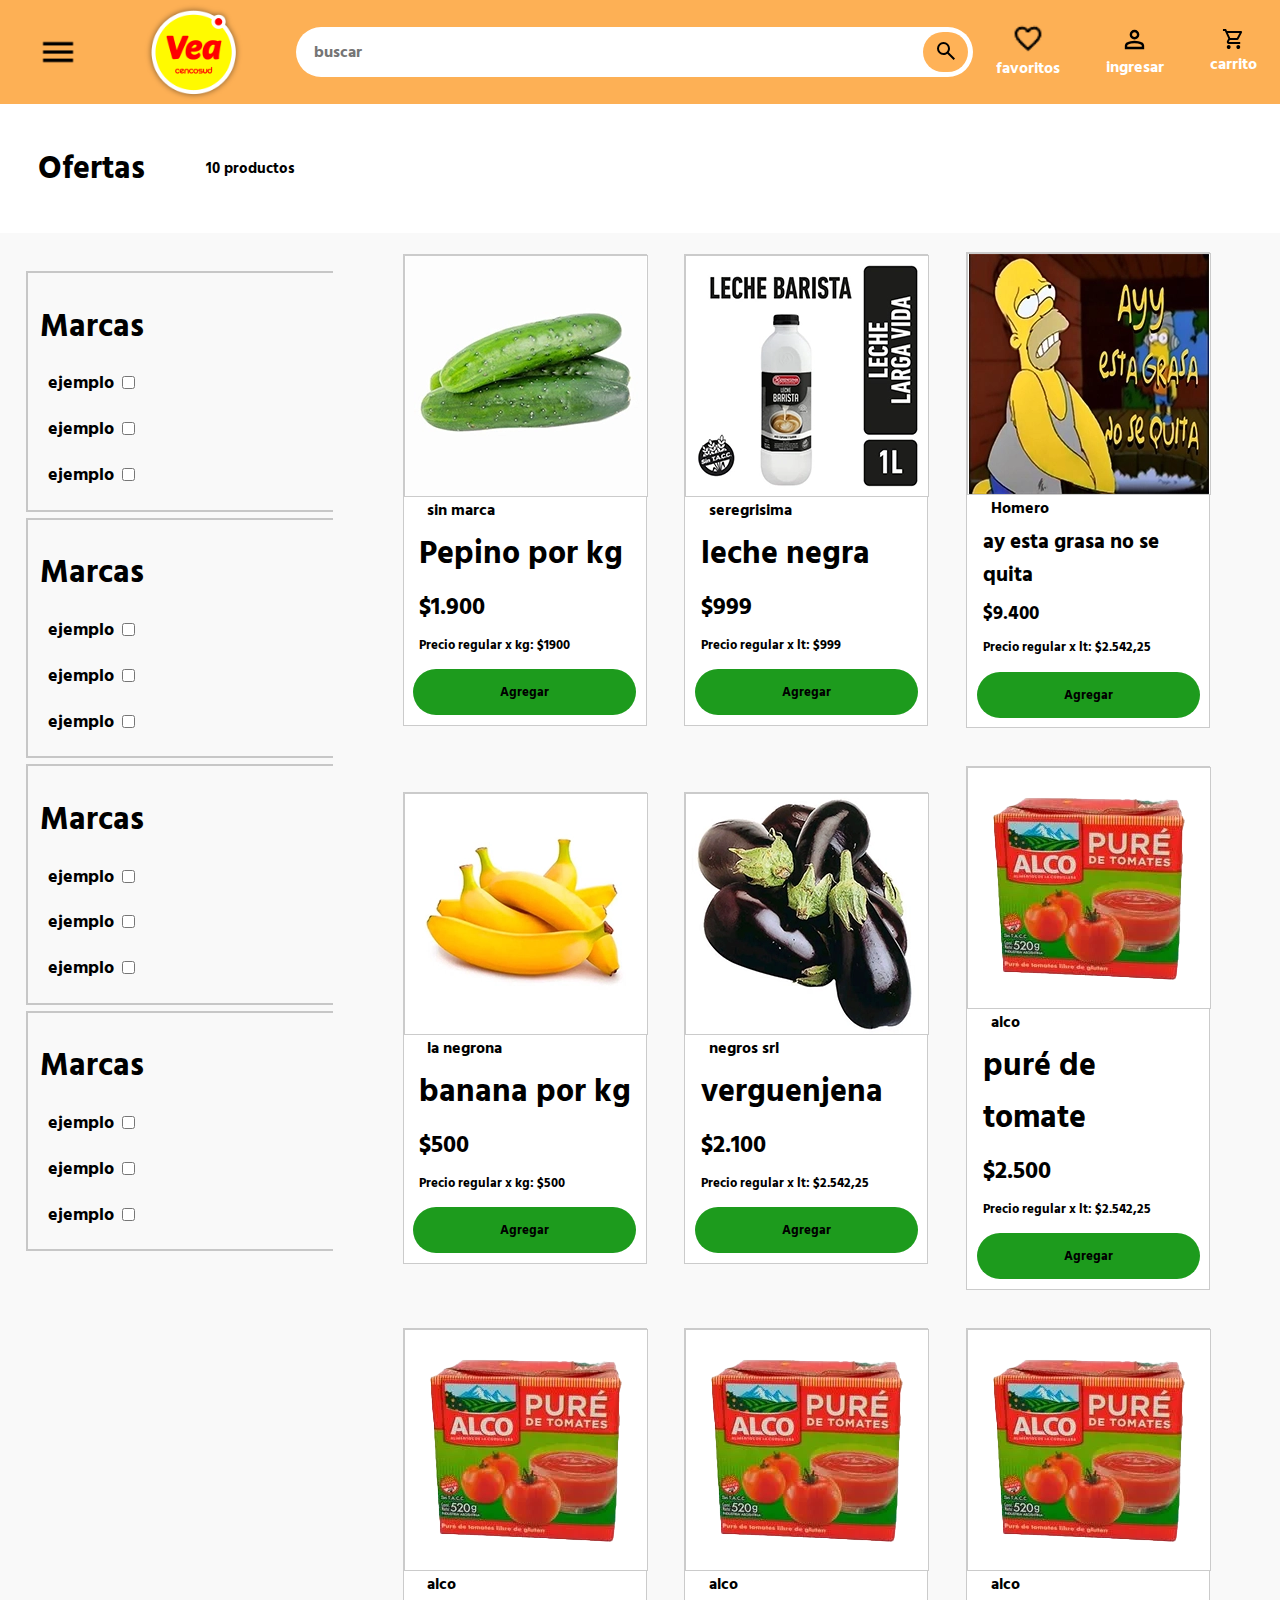
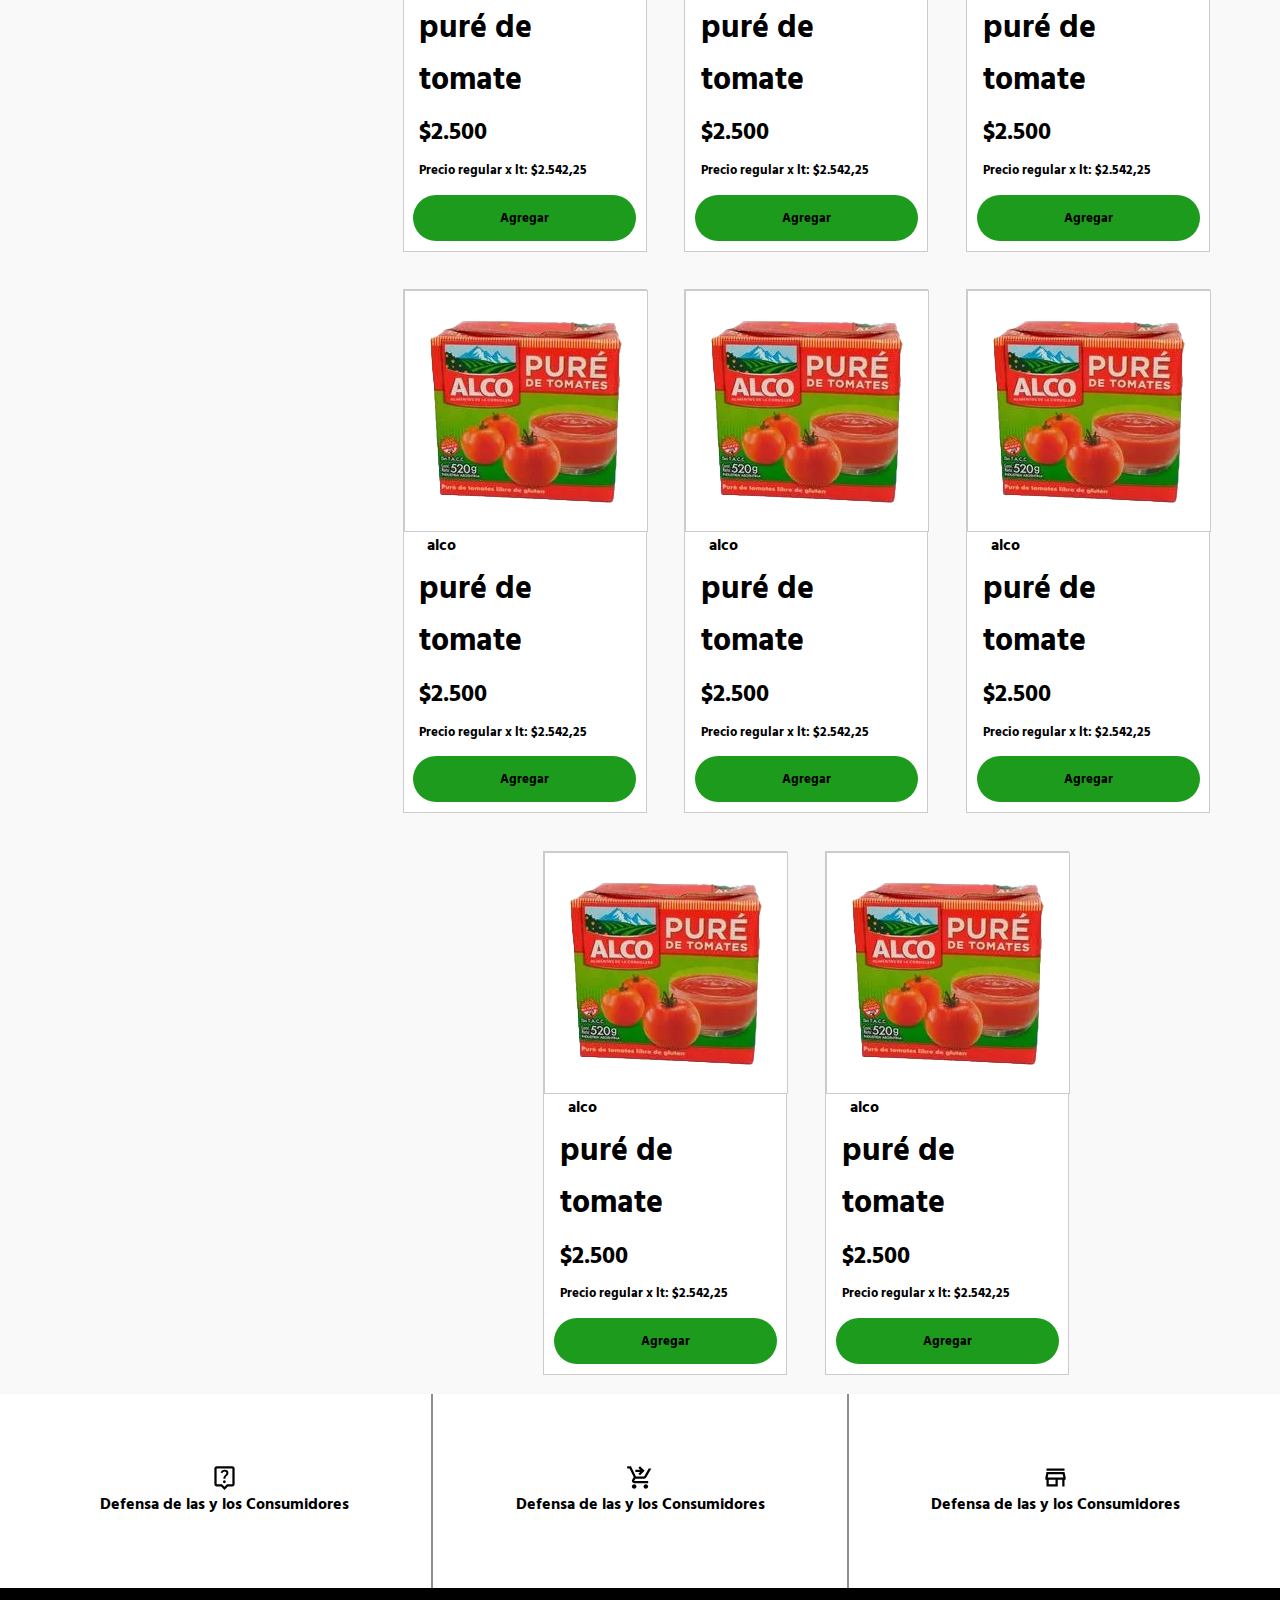
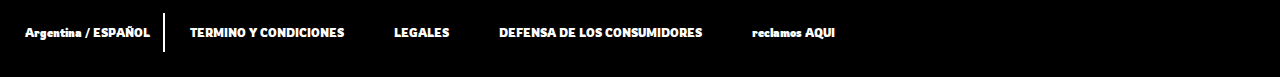
<file: ofertas.html>
<!DOCTYPE html>
<html lang="en">
<head>
    <link rel="stylesheet" media="screen and (max-width: 420px)" href="css/celular.css">
    <link rel="stylesheet" href="https://fonts.googleapis.com/css2?family=Material+Symbols+Outlined:opsz,wght,FILL,GRAD@20..48,100..700,0..1,-50..200" />
    <link rel="preconnect" href="https://fonts.googleapis.com">
    <link rel="preconnect" href="https://fonts.gstatic.com" crossorigin>
    <link href="https://fonts.googleapis.com/css2?family=Hind+Siliguri:wght@300;400;500;600;700&family=Kanit:ital,wght@0,100;0,200;0,300;0,400;0,500;0,600;0,700;0,800;0,900;1,100;1,200;1,300;1,400;1,500;1,600;1,700;1,800;1,900&family=Rowdies:wght@300;400;700&family=Signika+Negative:wght@300..700&display=swap" rel="stylesheet">
    <link rel="stylesheet" href="/css/ofertas.css">
    <meta charset="UTF-8">
    <meta name="viewport" content="width=device-width, initial-scale=1.0">
    <title>VEA</title>
</head>
<body>
    <nav class="navegacion">
        <img class="menu" src="/img/menu_FILL0_wght400_GRAD0_opsz24.png" alt="">
        <img class="logo" src="img/Logo-VEA-Supermercados.png" alt="">
        <div class="buscador">
            <input class="buscador" type="search" name="" id="" placeholder="buscar">
            <button class="btnbuscar" type="submit"><img class="lupa" src="img/search_FILL0_wght400_GRAD0_opsz24.svg" alt=""></button>
        </div>
        <a class="item" href=""><img class="fav" src="img/favorite_FILL0_wght400_GRAD0_opsz24.png" alt=""> favoritos</a>
        <a class="item" href=""><img class="fav" src="img/person_FILL0_wght400_GRAD0_opsz24.svg" alt=""> ingresar</a>
        <a class="item" href=""><img class="fav" src="img/shopping_cart_FILL0_wght400_GRAD0_opsz24.svg" alt=""> carrito</a>
    </nav>


        <div class="categorias">
            <h1 class="categoriatxt">Ofertas</h1>
            <h1 class="stocktxt">10 productos</h1>
        </div>

    <div class="contenedor">
        
        <div class="filtro">
            <div class="filtrocat">
                
                <h1 class="filtrotitulo">Marcas</h1>
                <div class="check">
                    <h2 class="filtrotxt" >ejemplo</h2>
                    <input type="checkbox" name="" id="">
                </div>
                <div class="check">
                    <h2 class="filtrotxt" >ejemplo</h2>
                    <input type="checkbox" name="" id="">
                </div>
                <div class="check">
                    <h2 class="filtrotxt" >ejemplo</h2>
                    <input type="checkbox" name="" id="">
                </div>

            </div>

            <div class="filtrocat">
                
                <h1 class="filtrotitulo">Marcas</h1>
                <div class="check">
                    <h2 class="filtrotxt" >ejemplo</h2>
                    <input type="checkbox" name="" id="">
                </div>
                <div class="check">
                    <h2 class="filtrotxt" >ejemplo</h2>
                    <input type="checkbox" name="" id="">
                </div>
                <div class="check">
                    <h2 class="filtrotxt" >ejemplo</h2>
                    <input type="checkbox" name="" id="">
                </div>

            </div>

            <div class="filtrocat">
                
                <h1 class="filtrotitulo">Marcas</h1>
                <div class="check">
                    <h2 class="filtrotxt" >ejemplo</h2>
                    <input type="checkbox" name="" id="">
                </div>
                <div class="check">
                    <h2 class="filtrotxt" >ejemplo</h2>
                    <input type="checkbox" name="" id="">
                </div>
                <div class="check">
                    <h2 class="filtrotxt" >ejemplo</h2>
                    <input type="checkbox" name="" id="">
                </div>

            </div>

            <div class="filtrocat">
                
                <h1 class="filtrotitulo">Marcas</h1>
                <div class="check">
                    <h2 class="filtrotxt" >ejemplo</h2>
                    <input type="checkbox" name="" id="">
                </div>
                <div class="check">
                    <h2 class="filtrotxt" >ejemplo</h2>
                    <input type="checkbox" name="" id="">
                </div>
                <div class="check">
                    <h2 class="filtrotxt" >ejemplo</h2>
                    <input type="checkbox" name="" id="">
                </div>

            </div>

        </div>

        

        <div class="productospadre">

            <div class="productos">

                <div class="prductoimg">
                    <img class="imgpro" src="img/2.webp" alt="">
                </div>

                <div class="marca">
                    <h1 class="marca">sin marca</h1>
                </div>
                <h1 class="textart">Pepino por kg</h1>

                <div class="precio">
                    <h2 class="textart">$1.900</h2>

                </div>

                <div class="precioreg">
                    <h5 class="textart">Precio regular x kg: $1900</h5>
                </div>

                <div class="boton">
                    <button class="agregar" type="button">Agregar</button>

                </div>


            </div>

            <div class="productos">

                <div class="prductoimg">
                    <img class="imgpro" src="img/4.webp" alt="">
                </div>

                <div class="marca">
                    <h1 class="marca">seregrisima</h1>
                </div>
                <h1 class="textart">leche negra</h1>

                <div class="precio">
                    <h2 class="textart">$999</h2>

                </div>

                <div class="precioreg">
                    <h5 class="textart">Precio regular x lt: $999</h5>
                </div>

                <div class="boton">
                    <button class="agregar" type="button">Agregar</button>

                </div>


            </div>


            <div class="productos">

                <div class="prductoimg">
                    <img class="imgpro" src="img/1.webp" alt="">
                </div>

                <div class="marca">
                    <h1 class="marca">Homero</h1>
                </div>
                <h2 class="textart" style="font-size: 130%;">ay esta grasa no se quita</h2>

                <div class="precio">
                    <h3 class="textart">$9.400</h3>

                </div>

                <div class="precioreg">
                    <h5 class="textart">Precio regular x lt: $2.542,25</h5>
                </div>

                <div class="boton">
                    <button class="agregar" type="button">Agregar</button>

                </div>


            </div>


            <div class="productos">

                <div class="prductoimg">
                    <img class="imgpro" src="img/5.webp" alt="">
                </div>

                <div class="marca">
                    <h1 class="marca">la negrona</h1>
                </div>
                <h1 class="textart">banana por kg</h1>

                <div class="precio">
                    <h2 class="textart">$500</h2>

                </div>

                <div class="precioreg">
                    <h5 class="textart">Precio regular x kg: $500</h5>
                </div>

                <div class="boton">
                    <button class="agregar" type="button">Agregar</button>

                </div>


            </div>


            <div class="productos">

                <div class="prductoimg">
                    <img class="imgpro" src="img/3.webp" alt="">
                </div>

                <div class="marca">
                    <h1 class="marca">negros srl</h1>
                </div>
                <h1 class="textart">verguenjena</h1>

                <div class="precio">
                    <h2 class="textart">$2.100</h2>

                </div>

                <div class="precioreg">
                    <h5 class="textart">Precio regular x lt: $2.542,25</h5>
                </div>

                <div class="boton">
                    <button class="agregar" type="button">Agregar</button>

                </div>


            </div>


            <div class="productos">

                <div class="prductoimg">
                    <img class="imgpro" src="/img/188412-240-240.webp" alt="">
                </div>

                <div class="marca">
                    <h1 class="marca">alco</h1>
                </div>
                <h1 class="textart">puré de tomate</h1>

                <div class="precio">
                    <h2 class="textart">$2.500</h2>

                </div>

                <div class="precioreg">
                    <h5 class="textart">Precio regular x lt: $2.542,25</h5>
                </div>

                <div class="boton">
                    <button class="agregar" type="button">Agregar</button>

                </div>


            </div>


            <div class="productos">

                <div class="prductoimg">
                    <img class="imgpro" src="/img/188412-240-240.webp" alt="">
                </div>

                <div class="marca">
                    <h1 class="marca">alco</h1>
                </div>
                <h1 class="textart">puré de tomate</h1>

                <div class="precio">
                    <h2 class="textart">$2.500</h2>

                </div>

                <div class="precioreg">
                    <h5 class="textart">Precio regular x lt: $2.542,25</h5>
                </div>

                <div class="boton">
                    <button class="agregar" type="button">Agregar</button>

                </div>


            </div>


            <div class="productos">

                <div class="prductoimg">
                    <img class="imgpro" src="/img/188412-240-240.webp" alt="">
                </div>

                <div class="marca">
                    <h1 class="marca">alco</h1>
                </div>
                <h1 class="textart">puré de tomate</h1>

                <div class="precio">
                    <h2 class="textart">$2.500</h2>

                </div>

                <div class="precioreg">
                    <h5 class="textart">Precio regular x lt: $2.542,25</h5>
                </div>

                <div class="boton">
                    <button class="agregar" type="button">Agregar</button>

                </div>


            </div>


            <div class="productos">

                <div class="prductoimg">
                    <img class="imgpro" src="/img/188412-240-240.webp" alt="">
                </div>

                <div class="marca">
                    <h1 class="marca">alco</h1>
                </div>
                <h1 class="textart">puré de tomate</h1>

                <div class="precio">
                    <h2 class="textart">$2.500</h2>

                </div>

                <div class="precioreg">
                    <h5 class="textart">Precio regular x lt: $2.542,25</h5>
                </div>

                <div class="boton">
                    <button class="agregar" type="button">Agregar</button>

                </div>


            </div>


            <div class="productos">

                <div class="prductoimg">
                    <img class="imgpro" src="/img/188412-240-240.webp" alt="">
                </div>

                <div class="marca">
                    <h1 class="marca">alco</h1>
                </div>
                <h1 class="textart">puré de tomate</h1>

                <div class="precio">
                    <h2 class="textart">$2.500</h2>

                </div>

                <div class="precioreg">
                    <h5 class="textart">Precio regular x lt: $2.542,25</h5>
                </div>

                <div class="boton">
                    <button class="agregar" type="button">Agregar</button>

                </div>


            </div>


            <div class="productos">

                <div class="prductoimg">
                    <img class="imgpro" src="/img/188412-240-240.webp" alt="">
                </div>

                <div class="marca">
                    <h1 class="marca">alco</h1>
                </div>
                <h1 class="textart">puré de tomate</h1>

                <div class="precio">
                    <h2 class="textart">$2.500</h2>

                </div>

                <div class="precioreg">
                    <h5 class="textart">Precio regular x lt: $2.542,25</h5>
                </div>

                <div class="boton">
                    <button class="agregar" type="button">Agregar</button>

                </div>


            </div>


            <div class="productos">

                <div class="prductoimg">
                    <img class="imgpro" src="/img/188412-240-240.webp" alt="">
                </div>

                <div class="marca">
                    <h1 class="marca">alco</h1>
                </div>
                <h1 class="textart">puré de tomate</h1>

                <div class="precio">
                    <h2 class="textart">$2.500</h2>

                </div>

                <div class="precioreg">
                    <h5 class="textart">Precio regular x lt: $2.542,25</h5>
                </div>

                <div class="boton">
                    <button class="agregar" type="button">Agregar</button>

                </div>


            </div>


            <div class="productos">

                <div class="prductoimg">
                    <img class="imgpro" src="/img/188412-240-240.webp" alt="">
                </div>

                <div class="marca">
                    <h1 class="marca">alco</h1>
                </div>
                <h1 class="textart">puré de tomate</h1>

                <div class="precio">
                    <h2 class="textart">$2.500</h2>

                </div>

                <div class="precioreg">
                    <h5 class="textart">Precio regular x lt: $2.542,25</h5>
                </div>

                <div class="boton">
                    <button class="agregar" type="button">Agregar</button>

                </div>


            </div>

            <div class="productos">

                <div class="prductoimg">
                    <img class="imgpro" src="/img/188412-240-240.webp" alt="">
                </div>

                <div class="marca">
                    <h1 class="marca">alco</h1>
                </div>
                <h1 class="textart">puré de tomate</h1>

                <div class="precio">
                    <h2 class="textart">$2.500</h2>

                </div>

                <div class="precioreg">
                    <h5 class="textart">Precio regular x lt: $2.542,25</h5>
                </div>

                <div class="boton">
                    <button class="agregar" type="button">Agregar</button>

                </div>


            </div>

    
        </div>

    </div>

    <div class="footer">
        <div class="footerhijo">
            <div class="imgayuda">
                <img class="ayuda" src="img/live_help_FILL0_wght400_GRAD0_opsz24.svg" alt="">
            </div>
            <h1 class="footertxt">Defensa de las y los Consumidores</h1>
        </div>

        <div class="footerhijo">
            <div class="imgayuda">
                <img class="ayuda" src="img/shopping_cart_checkout_FILL0_wght400_GRAD0_opsz24.svg" alt="">
            </div>
            <h1 class="footertxt">Defensa de las y los Consumidores</h1>
        </div>

        <div class="footerhijoo">
            <div class="imgayuda">
                <img class="ayuda" src="img/store_FILL0_wght400_GRAD0_opsz24.svg" alt="">
            </div>
            <h1 class="footertxt">Defensa de las y los Consumidores</h1>
        </div>
    </div>

    <footer>
            <div class="footerpadre">
                <div class="footer2">
                    <p class="textofooter2">Argentina / ESPAÑOL</p>
                </div>
                <div class="footer3">
                    <p class="textofooter2">TERMINO Y CONDICIONES</p>
                </div>
                <div class="footer3">
                    <p class="textofooter2">LEGALES</p>
                </div>
                <div class="footer3">
                    <p class="textofooter2">DEFENSA DE LOS CONSUMIDORES</p>
                </div>
                <div class="footer3">
                    <p class="textofooter2">reclamos AQUI</p>
                </div>
            </div>
        
    </footer>

    
</body>
</html>
</file>
<file: css/celular.css>
.btnbuscar {
    width: 7%;
    padding: 1%;
    background-color: #ff8a00a8;
    border: 0px solid;
    border-radius: 1cm;
    cursor: pointer;
    display: none;
}



@media screen and (max-width: 480px) {

    .footerhijo {
        padding: 5.5%;
        width: auto;
        display: flex;
        flex-wrap: wrap;
        justify-content: center;
        align-items: center;
        font-family: "Hind Siliguri", sans-serif;
        font-weight: 800;
        BORDER-BOTTOM: 2px solid #00000085;
        margin-bottom: 4%;
    }
    
    .contenedor {
        justify-content: center;
    }

    .filtro {
        background-color: #00000000;
        width: 100%;
        width: 24%;
        padding: 3% 0% 0% 2%;
        display: none;
    }

    .menu {
        width: 6%;
        margin-left: 3%;
        margin-right: 5%;
        display: none;
    }

    .logo {
        width: 8%;
        margin-right: 4%;
        margin-left: 3%;
    }
    
    .fav {
        width: 10%;
    }

    .btnbuscar {
        width: 200%;
        padding: 1%;
        background-color: #ff8a00a8;
        border: 0px solid;
        border-radius: 1cm;
        cursor: pointer;
    }

    .item {
        padding: 0.8%;
        align-items: center;
        background-color: transparent;
        color: white;
        margin: 1%;
        border-radius: 2cm;
        text-decoration: none;
        font-family: "Hind Siliguri", sans-serif;
        font-weight: 800;
        display: flex;
        flex-wrap: wrap;
        justify-content: center;
        font-size: 52%;
    }
}
</file>
<file: css/ofertas.css>
* {
    padding: 0px;
    margin: 0px;
}



p.textofooter2 {
    font-size: 95%;
}

.footertxt {
    text-align: center;
    font-size: 100%;
}

.footerfinal {
    display: flex;
    background: papayawhip;
    justify-items: center;
    display: flex;
    flex-direction: row;
    align-items: center;
    padding: 6%;
    font-family: "Rowdies", sans-serif;
    font-weight: 700;
    font-size: 70%;
    border-top: 2px solid black;
}

.textofooter {
    text-align: center;
    text-align: center;
    
}

.footerpadre {
    background-color: #000000;
    justify-items: center;
    display: flex;
    flex-direction: row;
    font-family: "Rowdies", sans-serif;
    font-weight: 700;
    font-size: 70%;
    align-items: center;
    padding: 1%;
    color: white;
}

.footer {
    display: flex;
    flex-wrap: wrap;
    width: 100%;
    background-color: #ffffff;
    justify-content: center;
}

.footer2 {
    padding: 1%;
    border-right: 2px solid rgb(255, 255, 255);
}

.footer3 {
    padding: 2%;
}

.footerhijo {
    padding: 5.5%;
    width: auto;
    display: flex;
    flex-wrap: wrap;
    justify-content: center;
    align-items: center;
    font-family: "Hind Siliguri", sans-serif;
    font-weight: 800;
    border-right: 2px solid rgba(0, 0, 0, 0.438);
}


.footerhijoo {
    padding: 5.5%;
    width: auto;
    display: flex;
    flex-wrap: wrap;
    justify-content: center;
    align-items: center;
    font-family: "Hind Siliguri", sans-serif;
    font-weight: 800;
}

.imgayuda {
    width: 100%;
    display: flex;
    justify-content: center;
}

.ayuda{
    width: 10%;
}

.textart {
    margin-left: 5%;
    padding: 1.6%;
}

.marca{
    font-size: 100%;
    padding-left: 5%;
}

button.agregar {
    width: 92%;
    padding: 5%;
    border: 0px;
    background: #1d9b1d;
    margin: 4%;
    border-radius: 1cm;
    cursor: pointer;
    font-family: "Hind Siliguri", sans-serif;
    font-weight: 800;
}

.prductoimg{
    background-color: #ffffff;
    width: 100%;
    display: flex;
    align-items: center;
    justify-content: center;
    border: 1px solid rgba(0, 0, 0, 0.205);
}

.productos {
    background-color: #ffffff;
    margin: 2%;
    padding: 0%;
    border: 1px solid rgba(0, 0, 0, 0.205);
}


.contenedor {
    display: flex;
    flex-wrap: wrap;
}

.categorias {
    display: flex;
    justify-content: left;
    align-items: center;
    background: white;
    width: 94%;
    height: auto;
    padding: 3%;
    text-align: left;
}

.check {
    display: flex;
    padding: 3%;
    font-family: "Hind Siliguri", sans-serif;
    font-weight: 800;
}


.filtrotxt {
    margin-right: 3%;
    font-size: 110%;
}

.filtrotitulo {
    margin-top: 5%;
    margin-bottom: 3%;
}

.filtro {
    background-color: #00000000;
    width: 100%;
    width: 24%;
    padding: 3% 0% 0% 2%;
}

.filtrocat {
    border-left: 2px solid rgba(0, 0, 0, 0.199);
    border-top: 2px solid rgba(0, 0, 0, 0.199);
    border-bottom: 2px solid rgba(0, 0, 0, 0.199);
    padding: 4%;
    margin-bottom: 2%;
    font-family: "Hind Siliguri", sans-serif;
    font-weight: 800;
}

.contenedor{
    width: 100%;
}


.productospadre {
    font-family: "Hind Siliguri", sans-serif;
    font-weight: 800;
    display: flex;
    justify-content: center;
    align-items: center;
    flex-wrap: wrap;
    width: 74%;
}

.categoriatxt{
    font-family: "Hind Siliguri", sans-serif;
    font-weight: 800;
    margin-right: 5%;
}

.stocktxt{
    font-family: "Hind Siliguri", sans-serif;
    font-weight: 800;
    margin-right: 5%;
    font-size: 95%;
}

body{
    background: #f9f9f9;
}

.buscador {
    width: 100%;
    display: flex;
    background: white;
    border-radius: 1cm;
    padding: 0.4%;
    font-family: "Hind Siliguri", sans-serif;
    font-weight: 800;
    font-size: 100%;
}

.btnbuscar {
    width: 7%;
    padding: 1%;
    background-color: #ff8a00a8;
    border: 0px solid;
    border-radius: 1cm;
    cursor: pointer;
}




.logo {
    width: 8%;
    margin-right: 4%;
}

.fav{
    width: 50%;
}

.menu {
    width: 6%;
    margin-left: 3%;
    margin-right: 5%;
}


.navegacion {
    display: flex;
    align-items: center;
    background-color: #ff8a00a8;
}

.item {
    padding: 0.8%;
    align-items: center;
    background-color: transparent;
    color: white;
    margin: 1%;
    border-radius: 2cm;
    text-decoration: none;
    font-family: "Hind Siliguri", sans-serif;
    font-weight: 800;
    display: flex;
    flex-wrap: wrap;
    justify-content: center;
}

input.buscador {
    width: 100%;
    padding: 1%;
    border-radius: 10cm;
    outline: none;
    border: 0px solid;
    padding-left: 2%;
}
</file>
